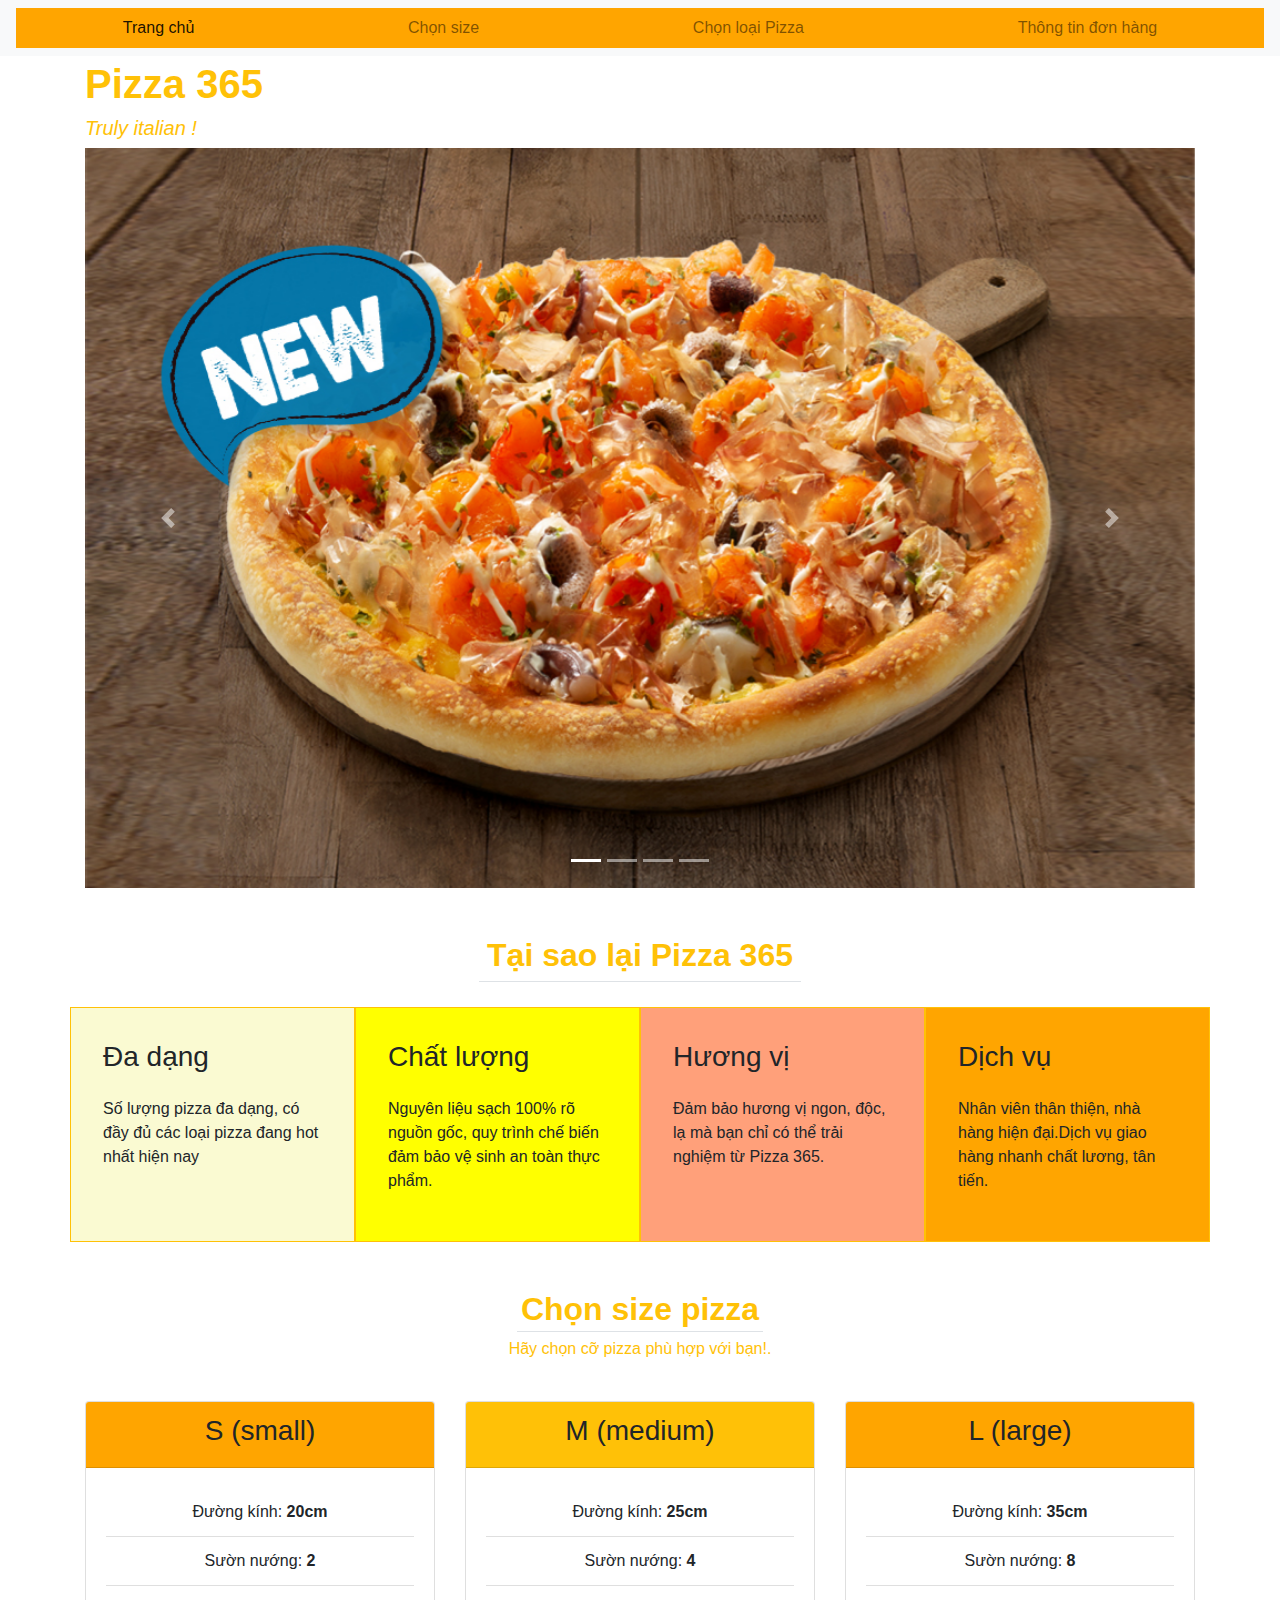
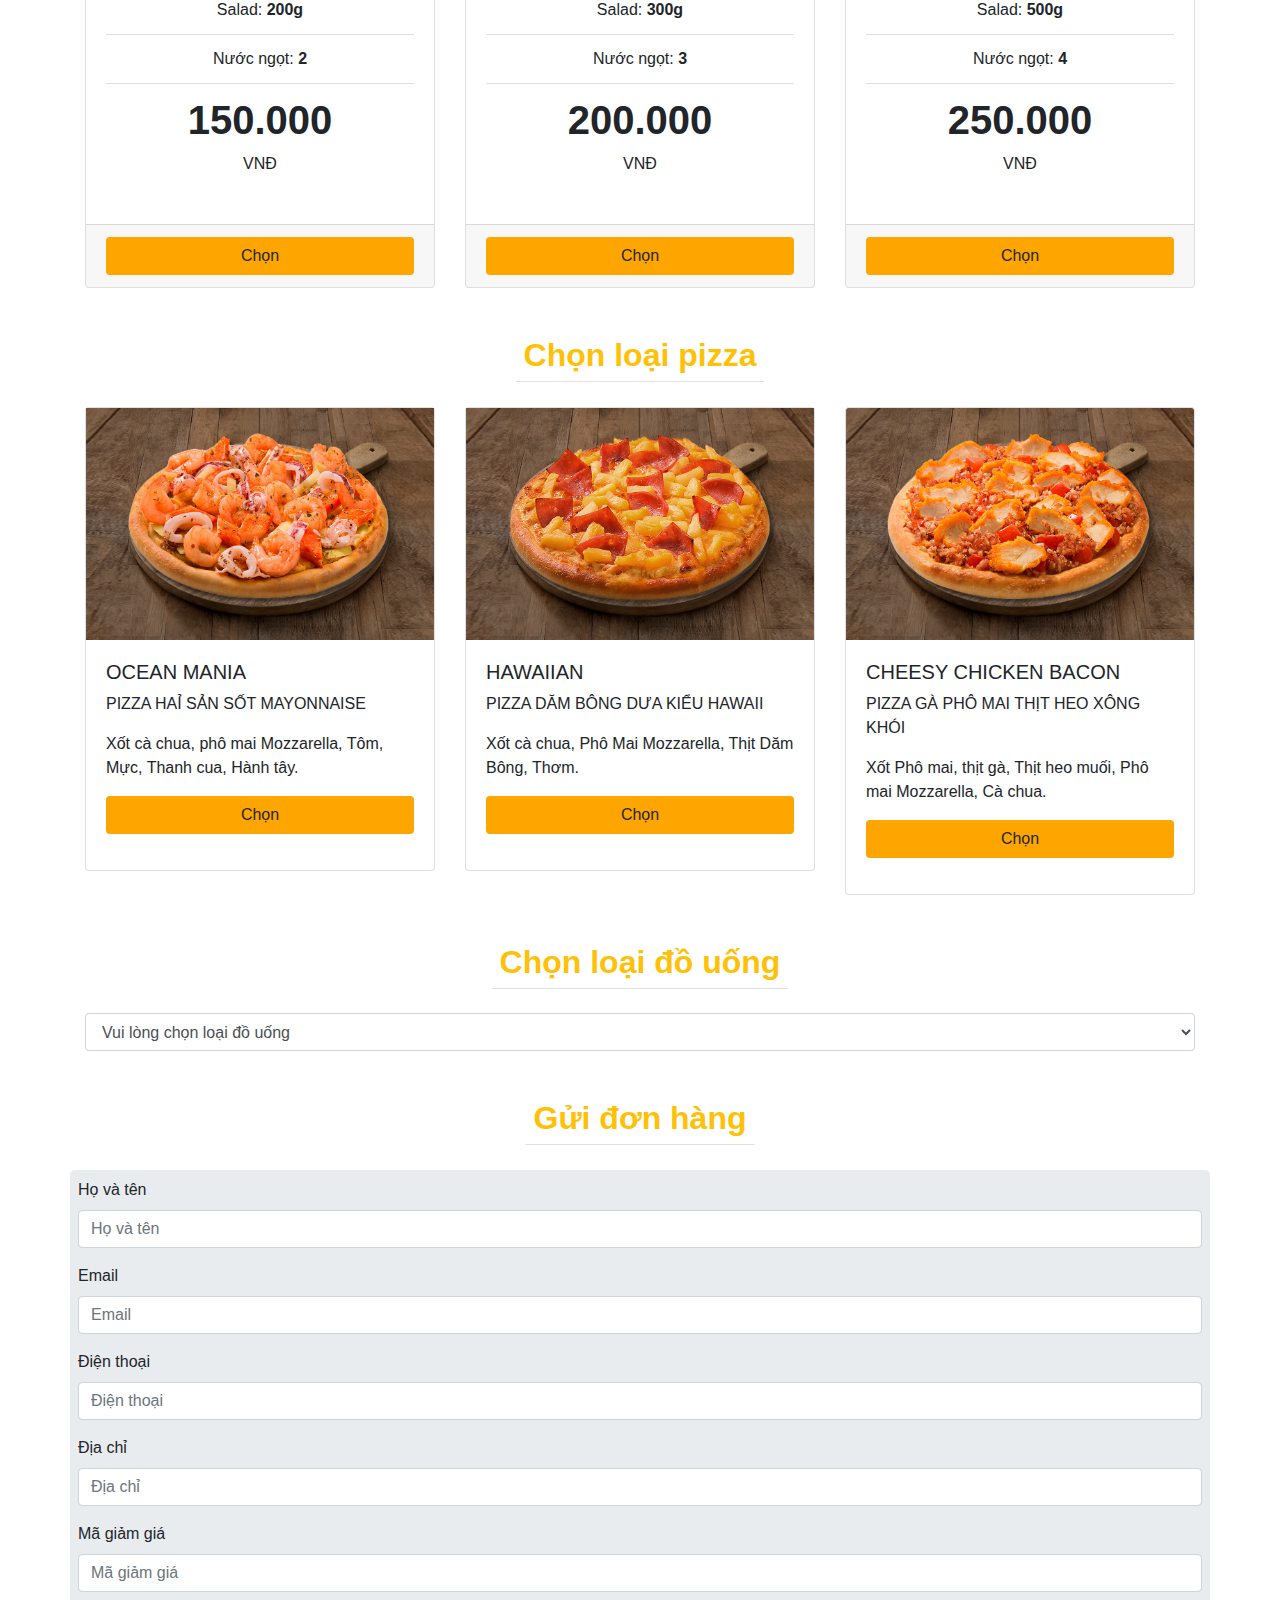
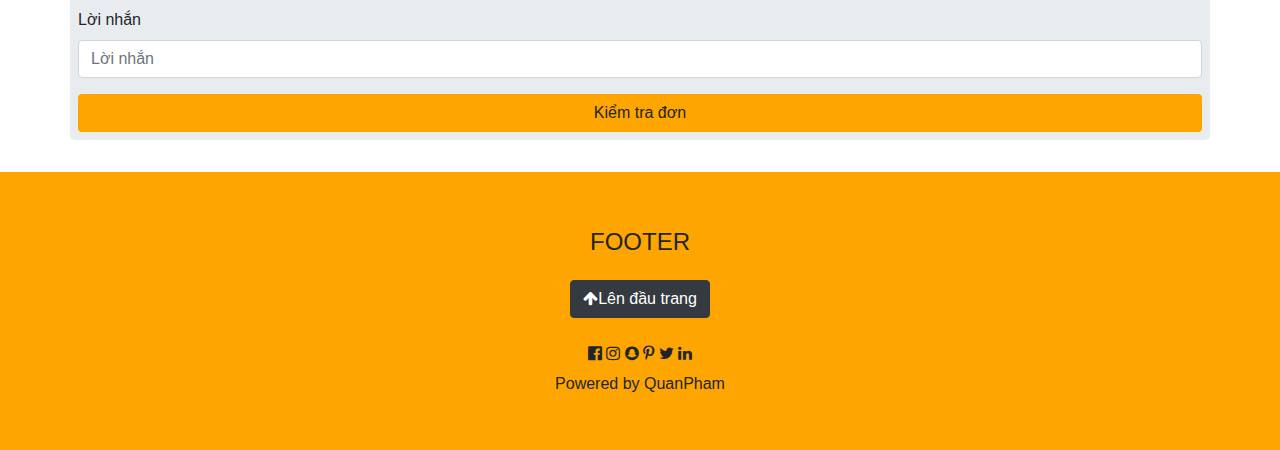
<file: index.html>
<!DOCTYPE html>
<html lang="en">
  <head>
    <meta charset="UTF-8" />
    <meta http-equiv="X-UA-Compatible" content="IE=edge" />
    <meta name="viewport" content="width=device-width, initial-scale=1.0" />
    <title>Pizza 365 Truly Italian</title>
    <!-- font -->
    <link
      rel="stylesheet"
      href="https://fonts.googleapis.com/css?family=Lato"
    />
    <link
      rel="stylesheet"
      href="https://cdnjs.cloudflare.com/ajax/libs/font-awesome/4.7.0/css/font-awesome.min.css"
    />

    <!-- Bootstrap -->
    <link
      rel="stylesheet"
      href="https://maxcdn.bootstrapcdn.com/bootstrap/4.5.2/css/bootstrap.min.css"
    />
    <script src="https://ajax.googleapis.com/ajax/libs/jquery/3.5.1/jquery.min.js"></script>
    <script src="https://maxcdn.bootstrapcdn.com/bootstrap/4.5.2/js/bootstrap.min.js"></script>
    <link rel="stylesheet" href="./css/app.css" />
  </head>
  <body>
    <!-- Navbar -->
    <div class="container-fluid bg-light">
      <div class="row">
        <div class="col-sm-12">
          <nav class="navbar fixed-top navbar-expand-lg navbar-light bg-light">
            <button
              class="navbar-toggler"
              type="button"
              data-toggle="collapse"
              data-target="#navbarNav"
              aria-controls="navbarNav"
              aria-expanded="false"
              aria-label="Toggle navigation"
            >
              <span class="navbar-toggler-icon"></span>
            </button>
            <div class="collapse navbar-collapse" id="navbarNav">
              <ul class="navbar-nav nav-fill w-100">
                <li class="nav-item active">
                  <a class="nav-link" href="#">Trang chủ</a>
                </li>
                <li class="nav-item">
                  <a class="nav-link" href="#size">Chọn size</a>
                </li>
                <li class="nav-item">
                  <a class="nav-link" href="#type">Chọn loại Pizza</a>
                </li>
                <li class="nav-item">
                  <a class="nav-link" href="#" onclick="onOrderDetail()"
                    >Thông tin đơn hàng</a
                  >
                </li>
              </ul>
            </div>
          </nav>
        </div>
      </div>
    </div>

    <!-- Content -->
    <div class="container content">
      <div class="row">
        <div class="col-sm-12">
          <div class="row">
            <!-- Title row home -->
            <div class="col-sm-12 text-warning">
              <h1><b>Pizza 365</b></h1>
              <h5><i>Truly italian !</i></h5>
            </div>

            <!-- Slide row home -->
            <div class="col-sm-12">
              <div
                id="carouselExampleIndicators"
                class="carousel slide"
                data-ride="carousel"
              >
                <ol class="carousel-indicators">
                  <li
                    data-target="#carouselExampleIndicators"
                    data-slide-to="0"
                    class="active"
                  ></li>
                  <li
                    data-target="#carouselExampleIndicators"
                    data-slide-to="1"
                  ></li>
                  <li
                    data-target="#carouselExampleIndicators"
                    data-slide-to="2"
                  ></li>
                  <li
                    data-target="#carouselExampleIndicators"
                    data-slide-to="3"
                  ></li>
                </ol>
                <div class="carousel-inner">
                  <div class="carousel-item active">
                    <img
                      class="d-block w-100"
                      src="./img/1.jpg"
                      alt="First slide"
                    />
                  </div>
                  <div class="carousel-item">
                    <img
                      class="d-block w-100"
                      src="./img/2.jpg"
                      alt="Second slide"
                    />
                  </div>
                  <div class="carousel-item">
                    <img
                      class="d-block w-100"
                      src="./img/3.jpg"
                      alt="Third slide"
                    />
                  </div>
                  <div class="carousel-item">
                    <img
                      class="d-block w-100"
                      src="./img/4.jpg"
                      alt="Third slide"
                    />
                  </div>
                </div>
                <a
                  class="carousel-control-prev"
                  href="#carouselExampleIndicators"
                  role="button"
                  data-slide="prev"
                >
                  <span
                    class="carousel-control-prev-icon"
                    aria-hidden="true"
                  ></span>
                  <span class="sr-only">Previous</span>
                </a>
                <a
                  class="carousel-control-next"
                  href="#carouselExampleIndicators"
                  role="button"
                  data-slide="next"
                >
                  <span
                    class="carousel-control-next-icon"
                    aria-hidden="true"
                  ></span>
                  <span class="sr-only">Next</span>
                </a>
              </div>
            </div>

            <!-- Title why chose pizza 365 -->
            <div class="col-sm-12 p-4 mt-4 text-center text-warning">
              <h2><b class="p-2 border-bottom">Tại sao lại Pizza 365</b></h2>
            </div>

            <!-- Content why chose pizza 365 -->
            <div class="col-sm-12">
              <div class="row">
                <div class="col-sm-3 p-4 why-1st border border-warning">
                  <h3 class="p-2">Đa dạng</h3>
                  <p class="p-2">
                    Số lượng pizza đa dạng, có đầy đủ các loại pizza đang hot
                    nhất hiện nay
                  </p>
                </div>
                <div class="col-sm-3 p-4 why-2st border border-warning">
                  <h3 class="p-2">Chất lượng</h3>
                  <p class="p-2">
                    Nguyên liệu sạch 100% rõ nguồn gốc, quy trình chế biến đảm
                    bảo vệ sinh an toàn thực phẩm.
                  </p>
                </div>
                <div class="col-sm-3 p-4 why-3st border border-warning">
                  <h3 class="p-2">Hương vị</h3>
                  <p class="p-2">
                    Đảm bảo hương vị ngon, độc, lạ mà bạn chỉ có thể trải nghiệm
                    từ Pizza 365.
                  </p>
                </div>
                <div class="col-sm-3 p-4 why-4st border border-warning">
                  <h3 class="p-2">Dịch vụ</h3>
                  <p class="p-2">
                    Nhân viên thân thiện, nhà hàng hiện đại.Dịch vụ giao hàng
                    nhanh chất lương, tân tiến.
                  </p>
                </div>
              </div>
            </div>
          </div>

          <!-- Chose pizza size -->
          <div id="size" class="row">
            <!-- Title Menu Combo Pizza 365 -->
            <div class="col-sm-12 text-center p-4 mt-4 text-warning">
              <h2><b class="p-1 border-bottom">Chọn size pizza</b></h2>
              <p>
                <span class="p-2">Hãy chọn cỡ pizza phù hợp với bạn!.</span>
              </p>
            </div>
            <!-- Content Menu Combo Pizza 365 -->
            <div class="col-sm-12">
              <div class="row">
                <div class="col-sm-4">
                  <div class="card">
                    <div class="card-header card-header-small text-center">
                      <h3>S (small)</h3>
                    </div>
                    <div class="card-body text-center">
                      <ul class="list-group list-group-flush">
                        <li class="list-group-item">Đường kính: <b>20cm</b></li>
                        <li class="list-group-item">Sườn nướng: <b>2</b></li>
                        <li class="list-group-item">Salad: <b>200g</b></li>
                        <li class="list-group-item">Nước ngọt: <b>2</b></li>
                        <li class="list-group-item">
                          <h1><b>150.000</b></h1>
                          <p>VNĐ</p>
                        </li>
                      </ul>
                    </div>
                    <div class="card-footer text-center">
                      <button
                        class="btn btn-pizza btn-block"
                        id="btn-pizza-small"
                      >
                        Chọn
                      </button>
                    </div>
                  </div>
                </div>
                <div class="col-sm-4">
                  <div class="card">
                    <div class="card-header card-header-medium text-center">
                      <h3>M (medium)</h3>
                    </div>
                    <div class="card-body text-center">
                      <ul class="list-group list-group-flush">
                        <li class="list-group-item">Đường kính: <b>25cm</b></li>
                        <li class="list-group-item">Sườn nướng: <b>4</b></li>
                        <li class="list-group-item">Salad: <b>300g</b></li>
                        <li class="list-group-item">Nước ngọt: <b>3</b></li>
                        <li class="list-group-item">
                          <h1><b>200.000</b></h1>
                          <p>VNĐ</p>
                        </li>
                      </ul>
                    </div>
                    <div class="card-footer text-center">
                      <button
                        class="btn btn-block btn-pizza"
                        id="btn-pizza-medium"
                      >
                        Chọn
                      </button>
                    </div>
                  </div>
                </div>
                <div class="col-sm-4">
                  <div class="card">
                    <div class="card-header card-header-large text-center">
                      <h3>L (large)</h3>
                    </div>
                    <div class="card-body text-center">
                      <ul class="list-group list-group-flush">
                        <li class="list-group-item">Đường kính: <b>35cm</b></li>
                        <li class="list-group-item">Sườn nướng: <b>8</b></li>
                        <li class="list-group-item">Salad: <b>500g</b></li>
                        <li class="list-group-item">Nước ngọt: <b>4</b></li>
                        <li class="list-group-item">
                          <h1><b>250.000</b></h1>
                          <p>VNĐ</p>
                        </li>
                      </ul>
                    </div>
                    <div class="card-footer text-center">
                      <button
                        class="btn btn-block btn-pizza"
                        id="btn-pizza-large"
                      >
                        Chọn
                      </button>
                    </div>
                  </div>
                </div>
              </div>
            </div>
          </div>

          <!-- Chose Pizza type -->
          <div id="type" class="row">
            <!-- Title Chọn loại pizza -->
            <div class="col-sm-12 text-center p-4 mt-4 text-warning">
              <h2><b class="p-2 border-bottom">Chọn loại pizza</b></h2>
            </div>

            <!-- Content Chọn loại pizza -->
            <div class="col-sm-12">
              <div class="row">
                <div class="col-sm-4">
                  <div class="card w-100" style="width: 18rem">
                    <img src="./img/3.jpg" card-img-top">
                    <div class="card-body">
                      <h5>OCEAN MANIA</h5>
                      <p>PIZZA HAỈ SẢN SỐT MAYONNAISE</p>
                      <p>
                        Xốt cà chua, phô mai Mozzarella, Tôm, Mực, Thanh cua,
                        Hành tây.
                      </p>
                      <p>
                        <button
                          class="btn btn-pizza-type w-100"
                          id="btn-mania-type"
                        >
                          Chọn
                        </button>
                      </p>
                    </div>
                  </div>
                </div>
                <div class="col-sm-4">
                  <div class="card w-100" style="width: 18rem">
                    <img src="./img/hawaiian.jpg" card-img-top">
                    <div class="card-body">
                      <h5>HAWAIIAN</h5>
                      <p>PIZZA DĂM BÔNG DƯA KIỂU HAWAII</p>
                      <p>
                        Xốt cà chua, Phô Mai Mozzarella, Thịt Dăm Bông, Thơm.
                      </p>
                      <p>
                        <button
                          class="btn btn-pizza-type w-100"
                          id="btn-hawaii-type"
                        >
                          Chọn
                        </button>
                      </p>
                    </div>
                  </div>
                </div>
                <div class="col-sm-4">
                  <div class="card w-100" style="width: 18rem">
                    <img src="./img/bacon.jpg" class="card-img-top" />
                    <div class="card-body">
                      <h5>CHEESY CHICKEN BACON</h5>
                      <p>PIZZA GÀ PHÔ MAI THỊT HEO XÔNG KHÓI</p>
                      <p>
                        Xốt Phô mai, thịt gà, Thịt heo muối, Phô mai Mozzarella,
                        Cà chua.
                      </p>
                      <p>
                        <button
                          class="btn btn-pizza-type w-100"
                          id="btn-bacon-type"
                        >
                          Chọn
                        </button>
                      </p>
                    </div>
                  </div>
                </div>
              </div>
            </div>
          </div>

          <!-- Chọn loại đồ uống -->
          <div class="row">
            <!-- Title Chọn loại đồ uống -->
            <div class="col-sm-12 text-center p-4 mt-4 text-warning">
              <h2><b class="p-2 border-bottom">Chọn loại đồ uống</b></h2>
            </div>
            <div class="col-sm-12">
              <select name="drink" id="select-drink" class="form-control">
                <option value="">Vui lòng chọn loại đồ uống</option>
              </select>
            </div>
          </div>

          <!-- Khách hàng đặt đơn  -->
          <div id="order" class="row">
            <!-- Title Gửi đơn hàng -->
            <div class="col-sm-12 text-center p-4 mt-4 text-warning">
              <h2><b class="p-2 border-bottom">Gửi đơn hàng</b></h2>
            </div>

            <!-- Content Gửi đơn hàng -->
            <div class="col-sm-12 p-2 jumbotron">
              <div class="row">
                <div class="col-sm-12">
                  <div class="form-group">
                    <label for="fullname">Họ và tên</label>
                    <input
                      type="text"
                      class="form-control"
                      id="inp-fullname"
                      placeholder="Họ và tên"
                    />
                  </div>
                  <div class="form-group">
                    <label for="email">Email</label>
                    <input
                      type="email"
                      class="form-control"
                      id="inp-email"
                      placeholder="Email"
                    />
                    <p id="result"></p>
                  </div>
                  <div class="form-group">
                    <label for="dien-thoai">Điện thoại</label>
                    <input
                      type="tel"
                      class="form-control"
                      id="inp-dien-thoai"
                      placeholder="Điện thoại"
                    />
                    <p id="result-phone"></p>
                  </div>
                  <div class="form-group">
                    <label for="dia-chi">Địa chỉ</label>
                    <input
                      type="text"
                      class="form-control"
                      id="inp-dia-chi"
                      placeholder="Địa chỉ"
                    />
                  </div>
                  <div class="form-group">
                    <label for="message">Mã giảm giá</label>
                    <input
                      type="text"
                      class="form-control"
                      id="inp-discount"
                      placeholder="Mã giảm giá"
                    />
                  </div>
                  <div class="form-group">
                    <label for="message">Lời nhắn</label>
                    <input
                      type="text"
                      class="form-control"
                      id="inp-message"
                      placeholder="Lời nhắn"
                    />
                  </div>

                  <button type="button" class="btn w-100" id="btn-order">
                    Kiểm tra đơn
                  </button>
                </div>
              </div>
            </div>

            <!-- Modal kiem tra va xac nhan don hang -->
            <div
              id="modalConfirmOrder"
              class="modal"
              tabindex="-1"
              role="dialog"
            >
              <div class="modal-dialog" role="document">
                <div class="modal-content">
                  <div class="modal-header">
                    <h5 class="modal-title">Thông tin đơn hàng</h5>
                    <button
                      type="button"
                      class="close"
                      data-dismiss="modal"
                      aria-label="Close"
                    >
                      <span aria-hidden="true">&times;</span>
                    </button>
                  </div>
                  <div class="modal-body">
                    <div class="row">
                      <div class="col-sm-12">
                        <div class="form-group">
                          <label for="fullname">Họ và tên</label>
                          <input
                            type="text"
                            class="form-control"
                            id="modal-inp-fullname"
                            placeholder="Họ và tên"
                            readonly
                          />
                        </div>
                        <div class="form-group">
                          <label for="email">Email</label>
                          <input
                            type="text"
                            class="form-control"
                            id="modal-inp-email"
                            placeholder="Email"
                            readonly
                          />
                        </div>
                        <div class="form-group">
                          <label for="dien-thoai">Điện thoại</label>
                          <input
                            type="text"
                            class="form-control"
                            id="modal-inp-dien-thoai"
                            placeholder="Điện thoại"
                            readonly
                          />
                        </div>
                        <div class="form-group">
                          <label for="dia-chi">Địa chỉ</label>
                          <input
                            type="text"
                            class="form-control"
                            id="modal-inp-dia-chi"
                            placeholder="Địa chỉ"
                            readonly
                          />
                        </div>
                        <div class="form-group">
                          <label for="message">Mã giảm giá</label>
                          <input
                            type="text"
                            class="form-control"
                            id="modal-inp-discount"
                            placeholder="Mã giảm giá"
                            readonly
                          />
                        </div>
                        <div class="form-group">
                          <label for="message">Lời nhắn</label>
                          <input
                            type="text"
                            class="form-control"
                            id="modal-inp-message"
                            placeholder="Lời nhắn"
                            readonly
                          />
                        </div>
                        <div class="form-group">
                          <label for="message">Thông tin chi tiết </label>
                          <textarea
                            name=""
                            id="modalTextPizzaInfo"
                            cols="30"
                            rows="5"
                            class="form-control"
                            readonly
                          ></textarea>
                        </div>
                      </div>
                    </div>
                  </div>
                  <div class="modal-footer">
                    <button
                      type="button"
                      class="btn btn-danger"
                      data-dismiss="modal"
                    >
                      Quay lại (Sửa)
                    </button>
                    <button
                      type="button"
                      class="btn btn-warning"
                      id="modalConfirmOrder"
                    >
                      Tạo đơn
                    </button>
                  </div>
                </div>
              </div>
            </div>
            <!-- Modal cảm ơn hiện mã đơn hàng: -->
            <div class="modal" tabindex="-1" role="dialog" id="modalThanks">
              <div class="modal-dialog" role="document">
                <div class="modal-content" id="modalThankContent">
                  <div class="modal-header">
                    <h5 class="modal-title">
                      Cám ơn bạn đã đặt hàng tại Pizza 365. Mã đơn hàng của bạn
                      là:
                    </h5>
                    <button
                      type="button"
                      class="close"
                      data-dismiss="modal"
                      aria-label="Close"
                    >
                      <span aria-hidden="true">&times;</span>
                    </button>
                  </div>
                  <div class="modal-body">
                    <div class="row">
                      <div class="col-sm-3">
                        <p>Mã đơn hàng</p>
                      </div>
                      <div class="col-sm-9">
                        <input
                          type="text"
                          class="form-control"
                          id="inpOrderId"
                        />
                      </div>
                    </div>
                  </div>
                  <div class="modal-footer">
                    <button
                      type="button"
                      class="btn btn-secondary"
                      data-dismiss="modal"
                    >
                      Đóng
                    </button>
                  </div>
                </div>
              </div>
            </div>
          </div>
        </div>
      </div>
    </div>
    <!-- Footer -->
    <div class="container-fluid footer p-5">
      <div class="row text-center">
        <div class="col-sm-12">
          <h4 class="m-2">FOOTER</h4>
          <a href="#" class="btn btn-dark m-3"
            ><i class="fa fa-arrow-up"></i>Lên đầu trang</a
          >
          <div class="m-2">
            <i class="fa fa-facebook-official w3-hover-opacity"></i>
            <i class="fa fa-instagram w3-hover-opacity"></i>
            <i class="fa fa-snapchat w3-hover-opacity"></i>
            <i class="fa fa-pinterest-p w3-hover-opacity"></i>
            <i class="fa fa-twitter w3-hover-opacity"></i>
            <i class="fa fa-linkedin w3-hover-opacity"></i>
          </div>
          <h6 class="m-2">Powered by QuanPham</h6>
        </div>
      </div>
    </div>
    <script src="./js/app.js"></script>
  </body>
</html>
</file>
<file: css/app.css>
#navbarNav {
    background-color: orange;
}
.content{
   margin-top: 60px;
}
.why-1st {
    background-color: lightgoldenrodyellow;
}
.why-2st {
    background-color: yellow;
}
.why-3st {
    background-color: lightsalmon;
}
.why-4st {
    background-color: orange;
}
.card-header-small, .card-header-large {
    background-color: #FFA500;
}
.card-header-medium {
    background-color: #FFC107;
}

.btn-pizza-type, .footer, .btn-pizza, #btn-order {
    background-color: #FFA500;
}
.btn-pizza.active,.btn-pizza-type.active{
    background-color: green;
    color: white;
}
#modalThankContent{
    background-color: orange;

}
</file>
